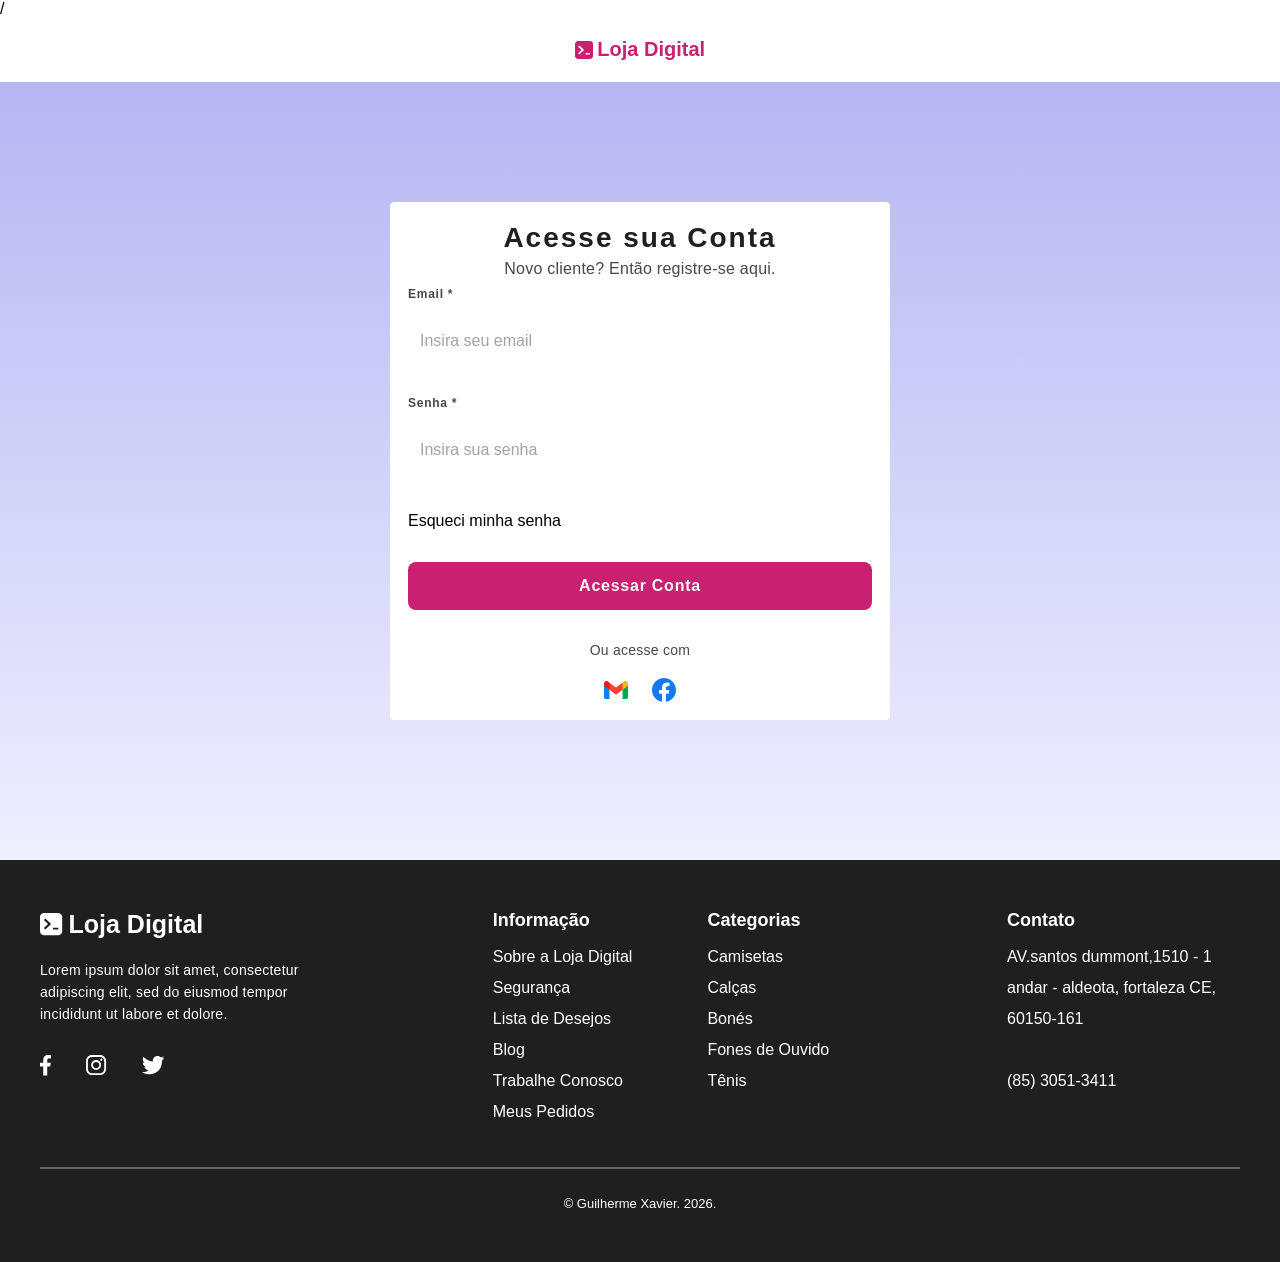
<file: src/pages/.loggin.html>
<!doctype html>

<html lang="pt-br">
    <head>
        <meta charset="utf-8" />
        <meta name="viewport" content="width=device-width, initial-scale=1.0"/>
        <title>Login - Loja Digital</title>
        <link rel="stylesheet" href="../styles/reset.css"/>
        <link rel="stylesheet" href="../styles/global.css"/>
        <link rel="stylesheet" href="../styles/responsive.css">/
        
    </head>
    <body>
        <header>
            <nav>
                <a href="../../index.html">
                    <img
                        src="../assets/logo.svg"
                        alt="logo quadrada na cor rosa com icone de um cursor de terminal"
                    />
                    <span>loja digital</span>
        </header>
        <main>
            <form>
                <div class="texts">
                    <h1>Acesse sua Conta</h1>
                    <p>Novo cliente? Então registre-se aqui.</p>
                </div>
                <div class="inputs">
                    <div class="first-box-inputs">
                        <label>email *</label>
                        <input
                            type="email"
                            placeholder="Insira seu email"
                        />
                    </div>
                    <div>
                        <label>senha *</label>
                        <input
                            type="password"
                            placeholder="Insira sua senha"
                        />
                    </div>
                </div>
                <span>
                    <a href="#">Esqueci minha senha</a>
                </span>
                <button>acessar conta</button>
                <div class="others">
                    <span>Ou acesse com</span>
                    <nav>
                        <ul>
                            <li>
                                <a href="#">
                                    <img
                                        src="../assets/email.svg"
                                        alt="ícone do gmail"
                                    />
                                </a>
                            </li>
                            <li>
                                <a href="#">
                                    <img
                                        src="../assets/facebook.svg"
                                        alt="ícone do facebook"
                                    />
                                </a>
                            </li>
                        </ul>
                    </nav>
                </div>
            </form>
        </main>
       <footer>
            <div class="container">
                <div class="social      ">
                    <nav>
                        <a href="../../index.html">
                            <img
                                src="../assets/logo-withe.svg"
                                alt="logo quadrada na branca rosa com ícone de um cursor de terminal"
                            />
                            <span>loja digital</span>
                        </a>
                    </nav>
                    <p>Lorem ipsum dolor sit amet, consectetur adipiscing elit, sed do eiusmod tempor incididunt ut labore et dolore.</p>
                    <nav>
                        <ul>
                            <li>
                                <a href="#">
                                    <img
                                        src="../assets/facebook-white.svg"
                                        alt=""
                                    />
                                </a>
                            </li>
                            <li>
                                <a href="#">
                                    <img
                                        src="../assets/intagram-white.svg"
                                        alt=""
                                    />
                                </a>
                            </li>
                            <li>
                                <a href="#">
                                    <img
                                        src="../assets/twitter-white.png"
                                        alt=""
                                    />
                                </a>
                            </li>
                        </ul>
                    </nav>
                </div>
                <div class="information">
                    <div>
                        <h2>informação</h2>
                        <nav>
                            <ul>
                                <li>
                                    <a href="#">Sobre a Loja Digital</a>
                                </li>
                                <li>
                                    <a href="#">Segurança</a>
                                </li>
                                <li>
                                    <a href="#">Lista de Desejos</a>
                                </li>
                                <li>
                                    <a href="#">Blog</a>
                                </li>
                                <li>
                                    <a href="#">Trabalhe Conosco</a>
                                </li>
                                <li>
                                    <a href="#">Meus Pedidos</a>
                                </li>
                            </ul>
                        </nav>
                    </div>
                    <div>
                        <h2>categorias</h2>
                        <nav>
                            <ul>
                                <li>
                                    <a href="#">Camisetas</a>
                                </li>
                                <li>
                                    <a href="#">Calças</a>
                                </li>
                                <li>
                                    <a href="#">Bonés</a>
                                </li>
                                <li>
                                    <a href="#">Fones de Ouvido</a>
                                </li>
                                <li>
                                    <a href="#">Tênis</a>
                                </li>
                            </ul>
                        </nav>
                    </div>
                </div>
                <div class="contact">
                    <h2>contato</h2>
                    <address><a href="https://maps.app.goo.gl/GHzYqmNXT1sU7EF67" target="_blank">AV.santos dummont,1510 - 1 andar - aldeota, fortaleza CE, 60150-161 </a>
                    </address>
                    <span>
                        <a href="tel:+558530513411">(85) 3051-3411</a>
                    </span>

                </div>

            </div>
            <hr>
            <small>&copy; Guilherme Xavier. 2026.</small>
        </footer>
    </body>
</html>
</file>
<file: src/styles/global.css>
header {
    nav {
        a {
            width: 178px;
            height: 64px;
            margin: 0 auto;
            display: flex;
            justify-content: center;
            align-items: center;
            gap: 4.5px;

            span {
                font-size: 20px;
                font-weight: 700;
                color: #c92071;
                text-transform: capitalize;
                margin-bottom: 2px;

            }
        }
    };
}
main {
    background: linear-gradient(#b5b6f2, #efefff);
    padding: 63px 16px 80px;

    form {
        width: 100%;
        max-width: 315px;
        box-sizing: border-box;
        background-color: #fff;
        margin: 0 auto;
        padding: 30px;
        display: flex;
        flex-direction: column;
        gap: 30px;
        border-radius: 4px;

        .texts {
            text-align: center;

            h1 {
                font-size: 22px;
                line-height: 34px;
                letter-spacing: 2px;
                color: #1f1f1f;
            }

            p {
                font-size: 14px;
                line-height: 24px;
                letter-spacing: .25px;
                color: #474747;
            }
        }

        .inputs {
            .first-box-inputs {
                margin-bottom: 20px;
            }

            div {
                label {
                    font-size: 12px;
                    font-weight: 700;
                    line-height: 24px;
                    letter-spacing: .75px;
                    text-transform: capitalize;
                    color: #474747;
                    margin-bottom: 5px;
                }
                
                input{
                    width: 100%;
                    height: 60px;
                    background-color: #75757500;
                    border-radius: 8px;
                    padding: 0 12px;
                    font-size: 16px;
                    line-height: 28px;
                    letter-spacing: .75;
                    color: #474747;

                    &::placeholder{
                        color: #66666699;
                    }
                    

                }
            }
        }
 span{
    a{
        font-size: 14px;
        line-height: 22px;
        letter-spacing: .25px;
        text-decoration: underline;
        border-bottom: solid 1px #474747;
        width: fit-content;
        color: #474747;

    }
 }

 button{
    height: 48px;
    border-radius: 8px;
    background-color: #c92071;
    font-size: 16px;
    font-weight: 700;
    letter-spacing: .75px;
    text-transform: capitalize;
    color: #f5f5f5;
    

 }
.others{
    width: fit-content;
    margin: 0 auto;

    span{
        font-size: 14px;
        color: #474747;
        line-height: 220x;
        letter-spacing: .25px;
        margin-bottom: 20px;

    }

    nav{
        width: 72px;
        margin: 20px auto 0;
    
        ul{
            display: flex;
            justify-content: space-between;
            align-items: center;

        }
    }
}

}

}

footer {
    background-color: #1f1f1f;
    padding: 50px 20px 46px;
    * {
        color: #fff;
    }

    .container {
        .social {
            margin-bottom: 40px;
            nav {
                a{
                    display: flex;
                    gap: 5.5px;
                    align-items: center;

                    span {
                        font-size: 25px;
                        font-weight: 600;
                        text-transform: capitalize;                        
                    }
                }
            }

            p {
                font-size: 14px;
                line-height: 22px;
                letter-spacing: .25px;
                width: 307px;
                margin: 20px 0 30px;                
            }

             nav{
                ul{
                    display: flex;
                    align-items: center;
                    gap: 35px;
                }
            }

        }

        .information{
            display: flex;
            gap: 32px;
            margin-bottom: 40px;

            div{
                h2{
                    font-size: 18px;
                    text-transform: capitalize;
                    font-weight: 600;
                    margin-bottom: 10px;
                }
                nav{
                    ul{
                        li{
                            a {
                                font-weight: 400;
                                line-height: 31px;

                            
                            }
                        }
                    }
                }
            }
        }

        .contact {
            margin-bottom: 40px;
            width: 335px;

            h2 {
                font-size: 18px;
                text-transform: capitalize;
                font-weight: 600;
                margin-bottom: 10px;
            }

            address {
                margin-bottom: 31px;

                a {
                    font-style: normal;
                    line-height: 31px;
                }
            }

            span {
                a {
                    line-height: 31px;
                }
            }
        }
    }

    hr {
        border: solid .75px #ffffff4d;
        margin-bottom: 23px;
    }

    small {
        text-align: center;
        font-size: 13px;
        line-height: 24px;
    }

}
</file>
<file: src/styles/responsive.css>
@media (width > 380px) {
    footer {
        .container {
            .information {
                justify-content: space-between;
            }
        }
    }
    
}

@media (width > 400px) {
    footer {
        padding: 50px 25px 46px;
    }
}

@media (width > 480px) {
    footer {
        .container {
            .social {
                p {
                    width: 410px;
                }
            }

            .information {
                flex-direction: column;

                div {
                    nav {
                        ul {
                            display: grid;
                            grid-template-columns: 1.3fr 1.2fr 1fr;
                        }
                    }
                }
            }
        }
    }
    main {
        padding: 63px 16px 80px;
        form {
            max-width: 315px;
            padding: 30px;
            
            .texts {
                h1 {
                    font-size: 22px;
                    line-height: 32px;
                }

                p {
                    font-size: 14px;
                    line-height: 24px;
                }
            }
        }
    }
}

@media (width > 600px) {
    footer {
        padding: 50px 40px 46px;
    }
}

@media (width > 650px) {
    footer {
        .container {
            .contact {
                width: 100%;
            }
        }
    }
}

@media (width > 700px) {
    footer {

        .container {
            display: grid;
            grid-template-columns: 1fr 1fr;

            .social {
                p {
                    width: 307px;
                }
            }

            .information {
                flex-direction: row;

                div {
                    nav {
                        ul {
                            display: flex;
                            flex-direction: column;
                        }
                    }
                }
            }
        }
    }
    main {
        padding: 100px 16px 120px;

        form {
            max-width: 460px;
            padding: 42px;
            gap: 32px;

            .texts {
                h1 {
                    font-size: 28px;
                    line-height: 36px;
                }

                p {
                    font-size: 16px;
                    line-height: 26px;
                }
            }
        }
    }
}


@media (width > 800px) {
    footer {
        padding: 50px 60px 46px;
    }
}

@media (width > 900px) {
    footer {
        padding: 50px 30px 46px;

        .container {
            grid-template-columns: 307px auto;
            
            .information {
                flex-direction: column;
                max-width: 570px;
                
                div {
                    nav {
                        ul {
                            display: grid;
                            grid-template-columns: 1fr 1fr 1fr;
                        }
                    }
                }
            }
        }
    }
}

@media (width > 950px) {
    footer {
        padding: 50px 40px 46px;

        .container {
            column-gap: 60px;
        }
    }
}

@media (width > 1024px) {
    footer {
        .container {
            display: flex;
            gap: 0;
            justify-content: space-between;

            .social {
                p {
                    width: 275px;
                }
            }

            .information {
                flex-direction: row;
                gap: 50px;

                div {
                    nav {
                        ul {
                            display: flex;
                            flex-direction: column;
                        }
                    }
                }
            }

            .contact {
                width: 233px;
            }
        }
    }
       main {
        padding: 120px 16px 140px;

        form {
            max-width: 500px;
            padding: 18px;
        }
    }
}


@media (width >  1100px ){
    footer{
        .container{
            .information{
                gap: 75px;
            }
        }
    }
}

@media (width > 1200){
    footer{
        padding: 70px 50px 20px;

        .container{
            .social{
                nav{
                    a{

                    
                    img{
                        width: 33px;
                    }
                    span{
                        font-size: 36px;
                }
                
                }
                }
                p{
                    width: 307px;
                    font-size: 16px;
                    line-height: 26px;   
                    margin-bottom: 40px;
                }
                nav{
                    margin-bottom: 35px;
                    ul{
                        li{
                            a{
                                img{
                                    height: 20px;
                                    
                                }
                            }
                        }
                    }
                }
            }
            .information{
                div{
                    h2{
                        margin-bottom: 28px;
                    }
                    nav{
                        ul{
                            li{
                                a{
                                    line-height: 38px;

                                }
                            }
                        }
                    }
                }
            }
            .contact{
            h2{ margin-bottom: 28px;


            }
            }
        }
    }
}
@media ( width > 1440px ){
    footer{
        padding: 70px 100px 20px;

        .container{
            .information{
                gap: 100px;
            }
        }
    }
    main{
        padding: 120px 100px 140px;
        max-width: 1440px;
    }
}
</file>
